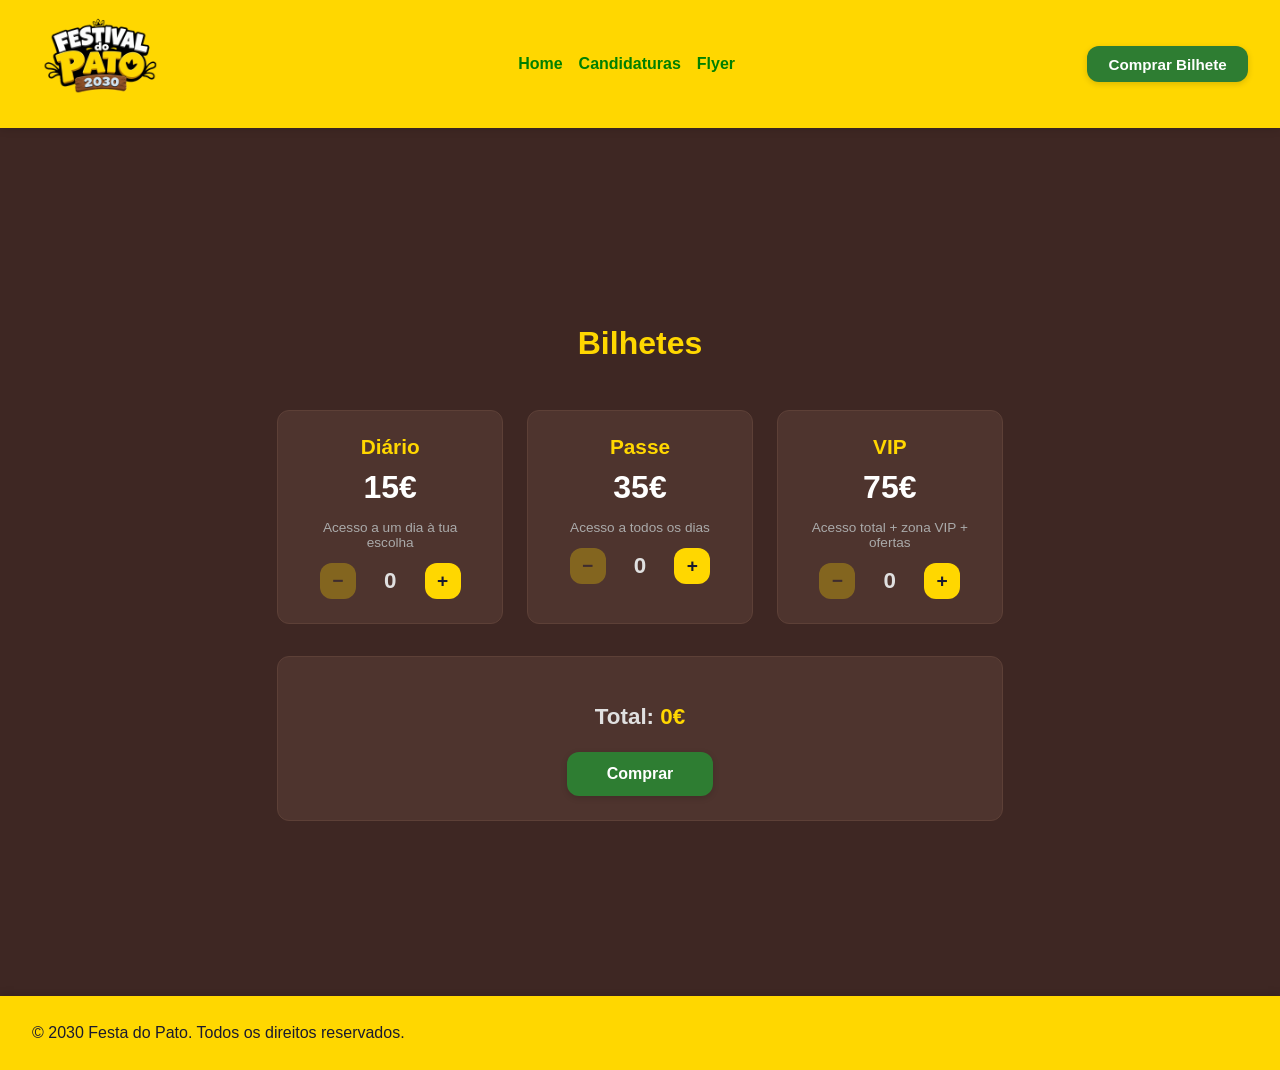
<file: bilhetes.html>
<!doctype html>
<html lang="pt">
    <head>
        <meta charset="UTF-8" />
        <meta name="viewport" content="width=device-width, initial-scale=1.0" />
        <title>Bilhetes — Festa do Pato 2030</title>
        <link rel="stylesheet" href="styles/styles.css" />
    </head>
    <body>
        <header class="cabecalho">
            <a href="index.html" class="logo-link">
                <img
                    src="images/logo.png"
                    alt="Logo da Festa do Pato"
                    height="100"
                />
            </a>
            <nav class="main-nav">
                <a href="index.html">Home</a>
                <a href="candidatura.html">Candidaturas</a>
                <a href="flyer.html">Flyer</a>
            </nav>
            <a href="bilhetes.html" class="botao-cta">Comprar Bilhete</a>
        </header>

        <main>
            <div class="contentor-bilhetes">
                <h1 class="titulo-bilhetes">Bilhetes</h1>

                <div class="grelha-bilhetes">
                    <div class="cartao-bilhete">
                        <h2>Diário</h2>
                        <p class="preco-bilhete">15€</p>
                        <p class="descricao-bilhete">Acesso a um dia à tua escolha</p>
                        <div class="contador-bilhete">
                            <button class="botao-contador menos" data-target="qty-diario">−</button>
                            <span class="valor-contador" id="qty-diario">0</span>
                            <button class="botao-contador mais" data-target="qty-diario">+</button>
                        </div>
                    </div>

                    <div class="cartao-bilhete">
                        <h2>Passe</h2>
                        <p class="preco-bilhete">35€</p>
                        <p class="descricao-bilhete">Acesso a todos os dias</p>
                        <div class="contador-bilhete">
                            <button class="botao-contador menos" data-target="qty-passe">−</button>
                            <span class="valor-contador" id="qty-passe">0</span>
                            <button class="botao-contador mais" data-target="qty-passe">+</button>
                        </div>
                    </div>

                    <div class="cartao-bilhete">
                        <h2>VIP</h2>
                        <p class="preco-bilhete">75€</p>
                        <p class="descricao-bilhete">Acesso total + zona VIP + ofertas</p>
                        <div class="contador-bilhete">
                            <button class="botao-contador menos" data-target="qty-vip">−</button>
                            <span class="valor-contador" id="qty-vip">0</span>
                            <button class="botao-contador mais" data-target="qty-vip">+</button>
                        </div>
                    </div>
                </div>

                <div class="resumo-bilhetes">
                    <p class="etiqueta-total">Total: <span id="total-value">0€</span></p>
                    <button class="botao-comprar" id="buy-btn">Comprar</button>
                </div>
            </div>
        </main>

        <footer>
            <p>&copy; 2030 Festa do Pato. Todos os direitos reservados.</p>
        </footer>

        <script>
            const precos = {
                'qty-diario': 15,
                'qty-passe': 35,
                'qty-vip': 75,
            };

            const quantidades = {
                'qty-diario': 0,
                'qty-passe': 0,
                'qty-vip': 0,
            };

            function atualizarTotal() {
                let total = 0;
                for (const [id, qtd] of Object.entries(quantidades)) {
                    total += qtd * precos[id];
                }
                document.getElementById('total-value').textContent = total + '€';
            }

            function atualizarBotoes() {
                document.querySelectorAll('.botao-contador.menos').forEach(btn => {
                    btn.disabled = quantidades[btn.dataset.target] === 0;
                });
            }

            document.querySelectorAll('.botao-contador').forEach(btn => {
                btn.addEventListener('click', () => {
                    const target = btn.dataset.target;
                    if (btn.classList.contains('mais')) {
                        quantidades[target]++;
                    } else if (btn.classList.contains('menos') && quantidades[target] > 0) {
                        quantidades[target]--;
                    }
                    document.getElementById(target).textContent = quantidades[target];
                    atualizarTotal();
                    atualizarBotoes();
                });
            });

            atualizarBotoes();

            document.getElementById('buy-btn').addEventListener('click', () => {
                const total = document.getElementById('total-value').textContent;
                if (total === '0€') {
                    alert('Seleciona pelo menos um bilhete.');
                } else {
                    alert('Compra efetuada! Total: ' + total);
                }
            });
        </script>
    </body>
</html>
</file>
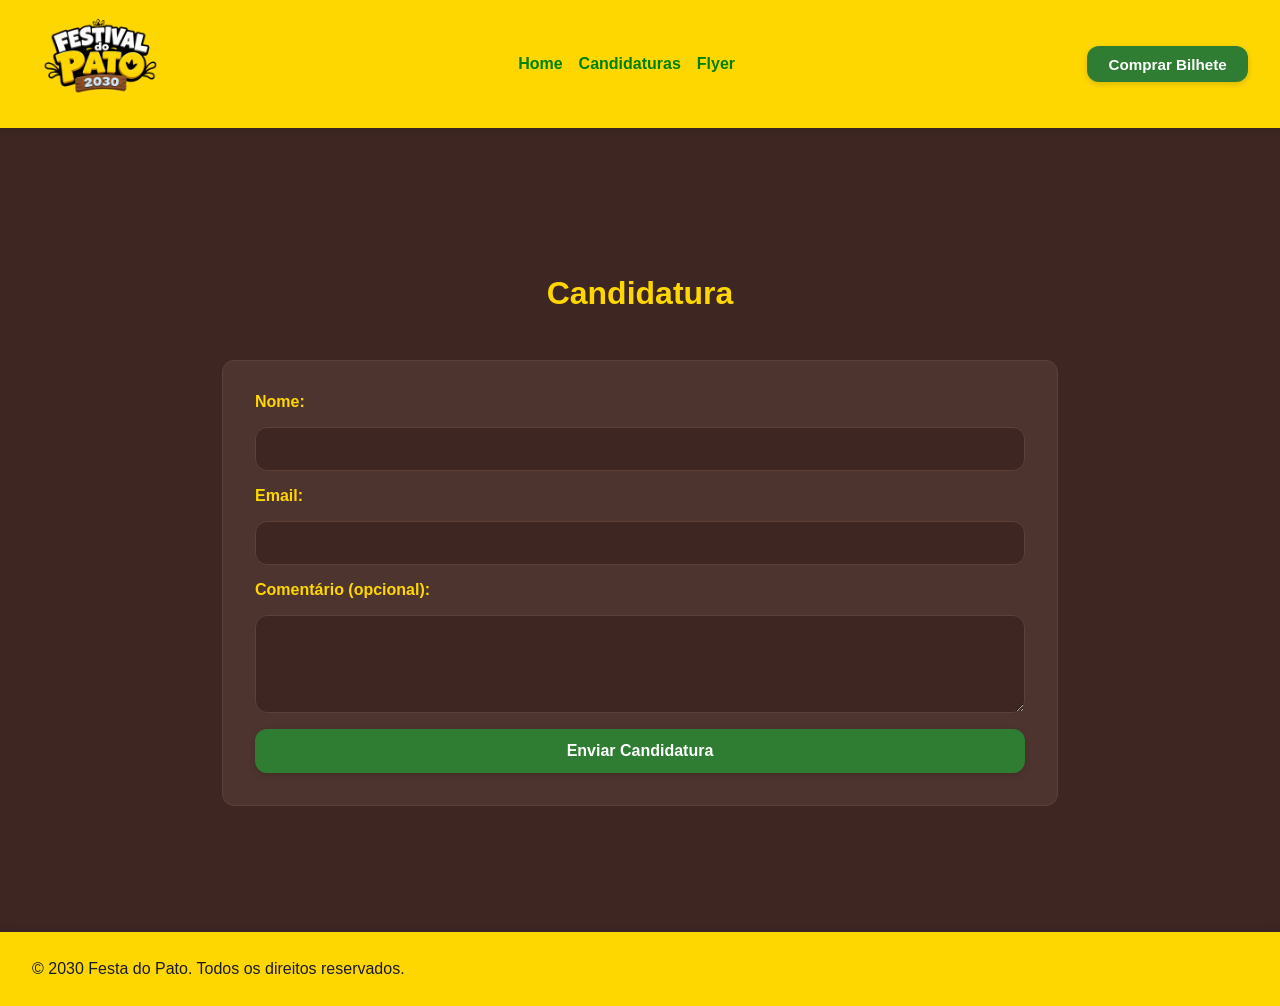
<file: candidatura.html>
<!doctype html>
<html lang="pt">
    <head>
        <meta charset="UTF-8" />
        <meta name="viewport" content="width=device-width, initial-scale=1.0" />
        <title>Festa do Pato 2030 — Candidaturas</title>
        <link rel="stylesheet" href="styles/styles.css" />
    </head>
    <body>
        <header class="cabecalho">
            <a href="index.html" class="logo-link">
                <img
                    src="images/logo.png"
                    alt="Logo da Festa do Pato"
                    height="100"
                />
            </a>
            <nav class="main-nav">
                <a href="index.html">Home</a>
                <a href="candidatura.html" class="active">Candidaturas</a>
                <a href="flyer.html">Flyer</a>
            </nav>
            <a href="bilhetes.html" class="botao-cta">Comprar Bilhete</a>
        </header>

        <main>
            <div class="contentor-candidatura">
                <h1 class="titulo-candidatura">Candidatura</h1>

                <form class="formulario-candidatura" action="./candidaturaAceite.html" method="post">
                    <label for="name">Nome:</label>
                    <input type="text" id="name" name="name" required />

                    <label for="email">Email:</label>
                    <input type="email" id="email" name="email" required />

                    <label for="comentario">Comentário (opcional):</label>
                    <textarea id="comentario" name="comentario" rows="4"></textarea>

                    <button type="submit" class="botao-comprar" id="submit-btn">Enviar Candidatura</button>
                </form>
            </div>
        </main>

        <footer>
            <p>&copy; 2030 Festa do Pato. Todos os direitos reservados.</p>
        </footer>

        <script src="scripts/candidatura.js"></script>
    </body>
</html>
</file>
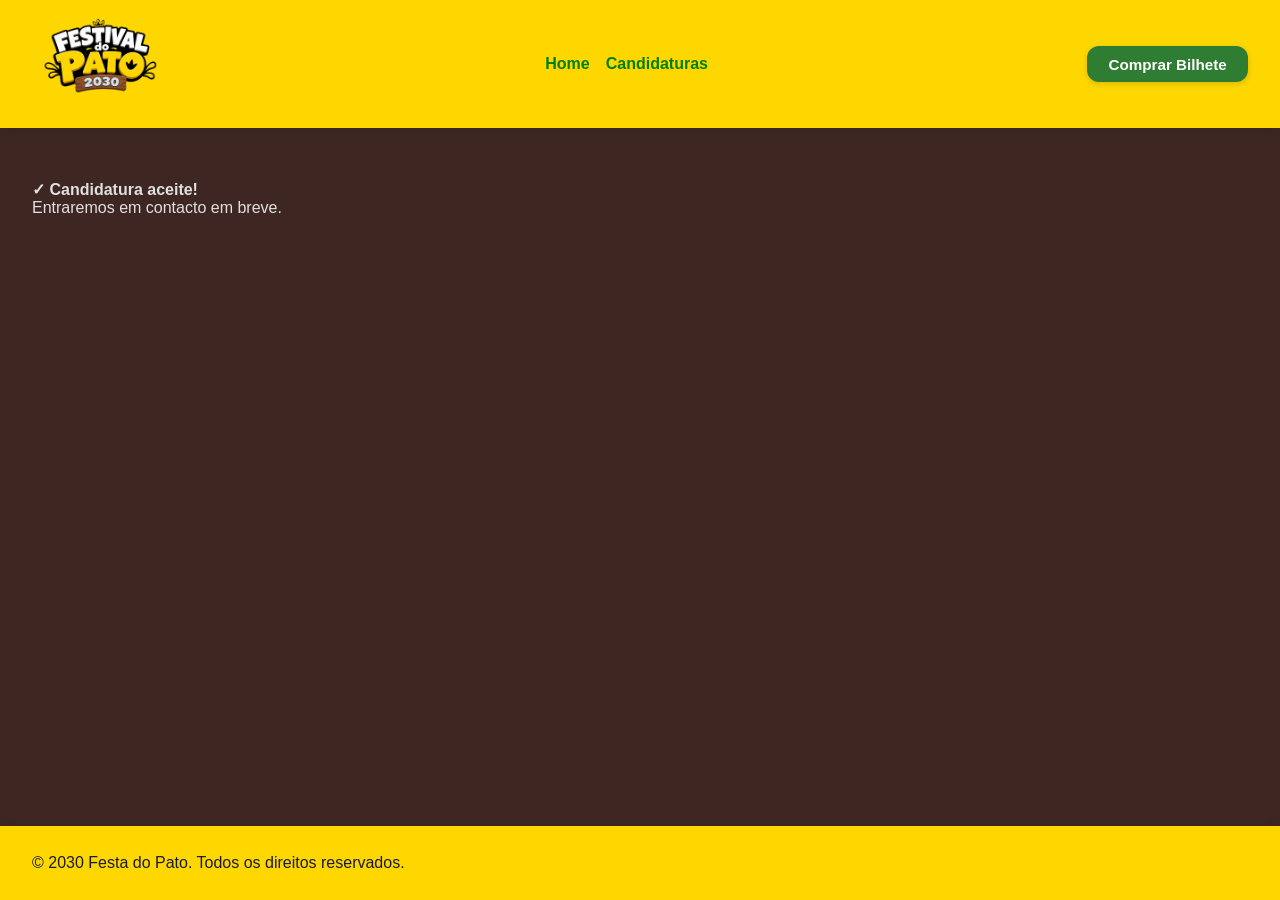
<file: candidaturaAceite.html>
<!doctype html>
<html lang="pt">
    <head>
        <meta charset="UTF-8" />
        <meta name="viewport" content="width=device-width, initial-scale=1.0" />
        <title>Festa do Pato 2030 — Candidatura Aceite</title>
        <link rel="stylesheet" href="styles/styles.css" />
    </head>
    <body>
        <div style="display: flex; flex-direction: column; gap: 20px">
            <header class="cabecalho">
                <a href="index.html" class="logo-link">
                    <img
                        src="images/logo.png"
                        alt="Logo da Festa do Pato"
                        height="100"
                    />
                </a>
                <nav class="main-nav">
                    <a href="index.html">Home</a>
                    <a href="candidatura.html">Candidaturas</a>
                </nav>
                <a href="bilhetes.html" class="botao-cta">Comprar Bilhete</a>
            </header>

            <main>
                <div class="confirmation">
                    <strong>✓ Candidatura aceite!</strong><br />
                    Entraremos em contacto em breve.
                </div>
            </main>
        </div>

        <footer>
            <p>&copy; 2030 Festa do Pato. Todos os direitos reservados.</p>
        </footer>
    </body>
</html>
</file>
<file: styles/styles.css>
h1, h2, h3 {
    color: #FFD700;
}

header {
    display: flex;
    flex-direction: row;
    justify-content: space-between;
    align-items: center;
    background-color: #FFD700;
    padding: 0.75em 2em;
    box-shadow: 0 2px 8px rgba(0, 0, 0, 0.12);
    position: sticky;
    top: 0;
    z-index: 100;
}

.botao-cta {
    background-color: #2E7D32;
    color: #fff;
    padding: 0.6em 1.4em;
    border-radius: 12px;
    font-weight: 700;
    font-size: 0.95rem;
    text-decoration: none;
    transition: background-color 0.2s ease, transform 0.15s ease;
    box-shadow: 0 2px 6px rgba(0, 0, 0, 0.15);
    white-space: nowrap;
}

.botao-cta:hover {
    background-color: #1B5E20;
    transform: translateY(-1px);
    box-shadow: 0 4px 10px rgba(0, 0, 0, 0.2);
    text-decoration: none;
}

.botao-cta:active {
    transform: translateY(0);
}

footer {
    display: flex;
    flex-direction: row;
    justify-content: space-between;
    align-items: center;
    background-color: #FFD700;
    padding: 0.75em 2em;
    box-shadow: 0 -2px 8px rgba(0, 0, 0, 0.12);
    color: #1a1a2e;
}

nav {
    display: flex;
    flex-direction: row;
    gap: 1em;
}

a {
    text-decoration: none;
    color: green;
    font-weight: 800;
}

a:hover {
    text-decoration: underline;
}

main {
    display: flex;
    flex-direction: column;
    justify-content: center;
    flex: 1;
    gap: 1em;
    padding: 2em;
}

div.conteudo {
    display: flex;
    flex-direction: row;
    gap: 3em;
    flex: 1;
}

.coluna-principal {
    flex: 2;
    display: flex;
    flex-direction: column;
    gap: 2em;
}

.coluna-noticias {
    flex: 1;
}

.linha-programacao {
    display: flex;
    flex-direction: row;
    gap: 2em;
    align-items: flex-start;
}

.linha-programacao section {
    flex: 1;
}

.linha-programacao figure {
    flex: 0 0 300px;
}

figure {
    margin: 0;
    text-align: center;
}

figure img {
    max-width: 100%;
    max-height: 300px;
    width: auto;
    height: auto;
    object-fit: contain;
    border-radius: 12px;
    box-shadow: 0 4px 12px rgba(0, 0, 0, 0.3);
}

figcaption {
    margin-top: 0.5em;
    font-size: 0.85rem;
    color: #888;
    font-style: italic;
}

body {
    display: flex;
    flex-direction: column;
    justify-content: space-between;
    font-family: Arial, Helvetica, sans-serif;
    margin: 0;
    padding: 0;
    min-height: 100vh;
    background-color: #3E2723;
    color: #e0e0e0;
}

form {
    display: flex;
    flex-direction: column;
    gap: 1em;
}

/* Página de bilhetes */
.contentor-bilhetes {
    max-width: 900px;
    margin: 0 auto;
    padding: 2em;
    display: flex;
    flex-direction: column;
    justify-content: center;
    min-height: calc(100vh - 160px);
}

.titulo-bilhetes {
    text-align: center;
    font-size: 2rem;
    margin-bottom: 1.5em;
    color: #FFD700;
}

.grelha-bilhetes {
    display: flex;
    flex-direction: row;
    gap: 1.5em;
    margin-bottom: 2em;
}

.cartao-bilhete {
    flex: 1;
    background: #4E342E;
    border: 1px solid #5D4037;
    border-radius: 12px;
    padding: 1.5em;
    text-align: center;
}

.cartao-bilhete h2 {
    margin: 0 0 0.5em;
    color: #FFD700;
    font-size: 1.3rem;
}

.preco-bilhete {
    font-size: 2rem;
    font-weight: 800;
    color: #fff;
    margin: 0.3em 0;
}

.descricao-bilhete {
    color: #aaa;
    font-size: 0.85rem;
    margin-bottom: 1em;
}

.contador-bilhete {
    display: flex;
    align-items: center;
    justify-content: center;
    gap: 0.75em;
}

.botao-contador {
    width: 36px;
    height: 36px;
    border-radius: 12px;
    border: none;
    background: #FFD700;
    color: #1a1a2e;
    font-size: 1.2rem;
    font-weight: 700;
    cursor: pointer;
    transition: background 0.2s ease;
    display: flex;
    align-items: center;
    justify-content: center;
}

.botao-contador:hover {
    background: #e6c200;
}

.botao-contador:active {
    transform: scale(0.92);
}

.botao-contador:disabled {
    opacity: 0.3;
    cursor: not-allowed;
}

.botao-contador:disabled:active {
    transform: none;
}

.valor-contador {
    font-size: 1.4rem;
    font-weight: 700;
    min-width: 2em;
    text-align: center;
}

.resumo-bilhetes {
    text-align: center;
    padding: 1.5em;
    background: #4E342E;
    border-radius: 12px;
    border: 1px solid #5D4037;
}

.etiqueta-total {
    font-size: 1.4rem;
    font-weight: 700;
    margin-bottom: 1em;
}

.etiqueta-total span {
    color: #FFD700;
}

.botao-comprar {
    background-color: #2E7D32;
    color: #fff;
    padding: 0.8em 2.5em;
    border: none;
    border-radius: 12px;
    font-weight: 700;
    font-size: 1rem;
    cursor: pointer;
    transition: background-color 0.2s ease, transform 0.15s ease;
    box-shadow: 0 2px 6px rgba(0, 0, 0, 0.15);
}

.botao-comprar:hover {
    background-color: #1B5E20;
    transform: translateY(-1px);
    box-shadow: 0 4px 10px rgba(0, 0, 0, 0.2);
}

.botao-comprar:active {
    transform: translateY(0);
}

.botao-comprar:disabled {
    opacity: 0.5;
    cursor: not-allowed;
}

.botao-comprar:disabled:hover {
    transform: none;
    box-shadow: 0 2px 6px rgba(0, 0, 0, 0.15);
}

.contentor-candidatura {
    max-width: 900px;
    width: 100%;
    margin: 0 auto;
    padding: 2em;
    box-sizing: border-box;
    display: flex;
    flex-direction: column;
    justify-content: center;
    min-height: calc(100vh - 160px);
}

.titulo-candidatura {
    text-align: center;
    font-size: 2rem;
    margin-bottom: 1.5em;
    color: #FFD700;
}

.formulario-candidatura {
    display: flex;
    flex-direction: column;
    gap: 1em;
    background: #4E342E;
    border: 1px solid #5D4037;
    border-radius: 12px;
    padding: 2em;
}

.formulario-candidatura label {
    font-weight: 700;
    color: #FFD700;
}

.formulario-candidatura input,
.formulario-candidatura textarea {
    padding: 0.75em;
    border: 1px solid #5D4037;
    border-radius: 12px;
    background: #3E2723;
    color: #e0e0e0;
    font-size: 1rem;
    font-family: inherit;
}

.formulario-candidatura input:focus,
.formulario-candidatura textarea:focus {
    outline: none;
    border-color: #FFD700;
}

.formulario-candidatura textarea {
    resize: vertical;
}

.countdown {
    text-align: center;
    padding: 2em;
    background: #4E342E;
    border: 1px solid #5D4037;
    border-radius: 12px;
}

.countdown-titulo {
    font-size: 1.5rem;
    margin-bottom: 1em;
    color: #FFD700;
}

.countdown-numeros {
    display: flex;
    justify-content: center;
    gap: 2em;
}

.countdown-item {
    display: flex;
    flex-direction: column;
    align-items: center;
    gap: 0.3em;
}

.countdown-valor {
    font-size: 2.5rem;
    font-weight: 800;
    color: #FFD700;
}

.countdown-label {
    font-size: 0.85rem;
    color: #aaa;
    text-transform: uppercase;
    letter-spacing: 0.05em;
}


.contentor-flyer {
    max-width: 900px;
    margin: 0 auto;
    padding: 2em;
    box-sizing: border-box;
    display: flex;
    flex-direction: column;
    justify-content: center;
    align-items: center;
    min-height: calc(100vh - 160px);
}

.titulo-flyer {
    text-align: center;
    font-size: 2rem;
    margin-bottom: 1.5em;
    color: #FFD700;
}

.flyer-grande {
    text-align: center;
}

.flyer-grande img {
    max-width: 100%;
    max-height: 70vh;
    width: auto;
    height: auto;
    border-radius: 12px;
    box-shadow: 0 8px 24px rgba(0, 0, 0, 0.4);
}

.flyer-grande figcaption {
    margin-top: 1em;
    font-size: 0.9rem;
    color: #888;
    font-style: italic;
}

/* Secção de galeria / slideshow */
.section {
    text-align: center;
    padding: 2em;
    background: #4E342E;
    border: 1px solid #5D4037;
    border-radius: 12px;
}

.section-head {
    margin-bottom: 1.5em;
}

.section-head h2 {
    margin: 0;
}

.eyebrow {
    margin: 0 0 0.3em;
    font-size: 0.85rem;
    font-weight: 700;
    color: #aaa;
    text-transform: uppercase;
    letter-spacing: 0.08em;
}

.slideshow-container img {
    max-width: 100%;
    height: 350px;
    object-fit: cover;
    border-radius: 12px;
    box-shadow: 0 4px 12px rgba(0, 0, 0, 0.3);
}

.btn {
    padding: 0.6em 1.4em;
    border: none;
    border-radius: 12px;
    font-family: inherit;
    font-size: 0.95rem;
    font-weight: 700;
    cursor: pointer;
    transition: background-color 0.2s ease, transform 0.15s ease;
    box-shadow: 0 2px 6px rgba(0, 0, 0, 0.15);
}

.btn + .btn {
    margin-left: 0.75em;
}

.btn:active {
    transform: translateY(0);
}

.btn-primary {
    background-color: #2E7D32;
    color: #fff;
}

.btn-primary:hover {
    background-color: #1B5E20;
    transform: translateY(-1px);
    box-shadow: 0 4px 10px rgba(0, 0, 0, 0.2);
}

.btn-secondary {
    background-color: #FFD700;
    color: #1a1a2e;
}

.btn-secondary:hover {
    background-color: #e6c200;
    transform: translateY(-1px);
    box-shadow: 0 4px 10px rgba(0, 0, 0, 0.2);
}
</file>
